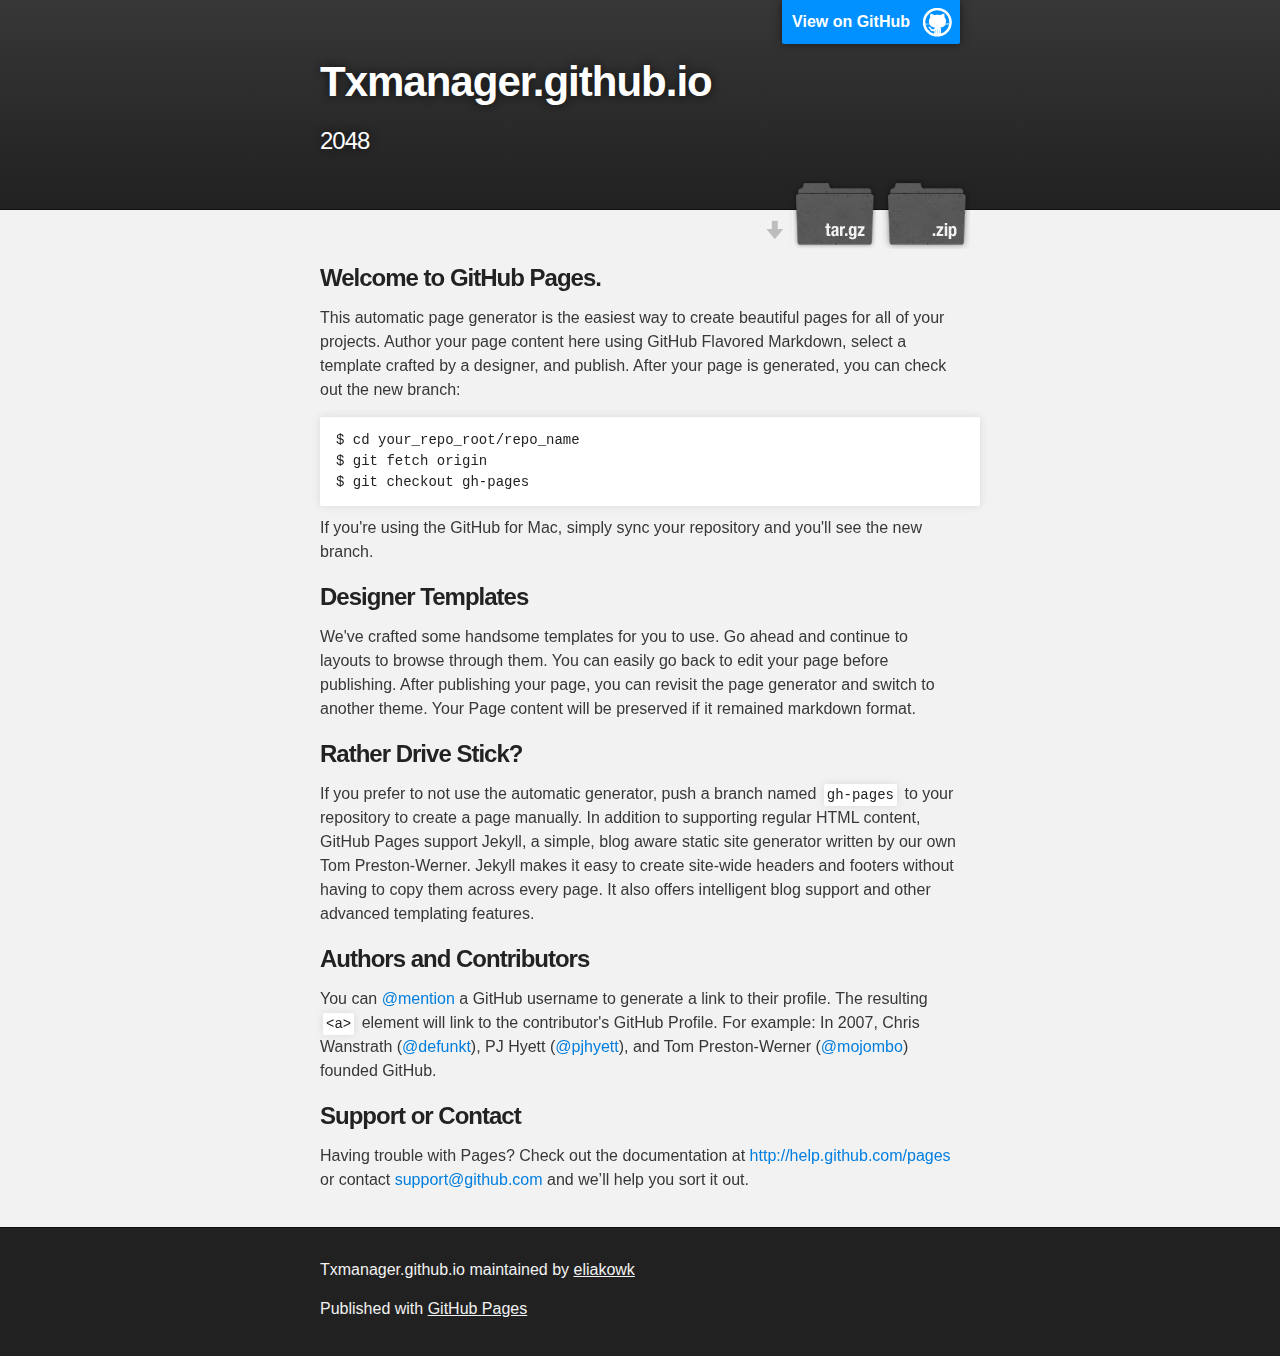
<file: index.html>
<!DOCTYPE html>
<html>

  <head>
    <meta charset='utf-8' />
    <meta http-equiv="X-UA-Compatible" content="chrome=1" />
    <meta name="description" content="Txmanager.github.io : 2048" />

    <link rel="stylesheet" type="text/css" media="screen" href="stylesheets/stylesheet.css">

    <title>Txmanager.github.io</title>
  </head>

  <body>

    <!-- HEADER -->
    <div id="header_wrap" class="outer">
        <header class="inner">
          <a id="forkme_banner" href="https://github.com/eliakowk/txmanager.github.io">View on GitHub</a>

          <h1 id="project_title">Txmanager.github.io</h1>
          <h2 id="project_tagline">2048</h2>

            <section id="downloads">
              <a class="zip_download_link" href="https://github.com/eliakowk/txmanager.github.io/zipball/master">Download this project as a .zip file</a>
              <a class="tar_download_link" href="https://github.com/eliakowk/txmanager.github.io/tarball/master">Download this project as a tar.gz file</a>
            </section>
        </header>
    </div>

    <!-- MAIN CONTENT -->
    <div id="main_content_wrap" class="outer">
      <section id="main_content" class="inner">
        <h3>
<a name="welcome-to-github-pages" class="anchor" href="#welcome-to-github-pages"><span class="octicon octicon-link"></span></a>Welcome to GitHub Pages.</h3>

<p>This automatic page generator is the easiest way to create beautiful pages for all of your projects. Author your page content here using GitHub Flavored Markdown, select a template crafted by a designer, and publish. After your page is generated, you can check out the new branch:</p>

<pre><code>$ cd your_repo_root/repo_name
$ git fetch origin
$ git checkout gh-pages
</code></pre>

<p>If you're using the GitHub for Mac, simply sync your repository and you'll see the new branch.</p>

<h3>
<a name="designer-templates" class="anchor" href="#designer-templates"><span class="octicon octicon-link"></span></a>Designer Templates</h3>

<p>We've crafted some handsome templates for you to use. Go ahead and continue to layouts to browse through them. You can easily go back to edit your page before publishing. After publishing your page, you can revisit the page generator and switch to another theme. Your Page content will be preserved if it remained markdown format.</p>

<h3>
<a name="rather-drive-stick" class="anchor" href="#rather-drive-stick"><span class="octicon octicon-link"></span></a>Rather Drive Stick?</h3>

<p>If you prefer to not use the automatic generator, push a branch named <code>gh-pages</code> to your repository to create a page manually. In addition to supporting regular HTML content, GitHub Pages support Jekyll, a simple, blog aware static site generator written by our own Tom Preston-Werner. Jekyll makes it easy to create site-wide headers and footers without having to copy them across every page. It also offers intelligent blog support and other advanced templating features.</p>

<h3>
<a name="authors-and-contributors" class="anchor" href="#authors-and-contributors"><span class="octicon octicon-link"></span></a>Authors and Contributors</h3>

<p>You can <a href="https://github.com/blog/821" class="user-mention">@mention</a> a GitHub username to generate a link to their profile. The resulting <code>&lt;a&gt;</code> element will link to the contributor's GitHub Profile. For example: In 2007, Chris Wanstrath (<a href="https://github.com/defunkt" class="user-mention">@defunkt</a>), PJ Hyett (<a href="https://github.com/pjhyett" class="user-mention">@pjhyett</a>), and Tom Preston-Werner (<a href="https://github.com/mojombo" class="user-mention">@mojombo</a>) founded GitHub.</p>

<h3>
<a name="support-or-contact" class="anchor" href="#support-or-contact"><span class="octicon octicon-link"></span></a>Support or Contact</h3>

<p>Having trouble with Pages? Check out the documentation at <a href="http://help.github.com/pages">http://help.github.com/pages</a> or contact <a href="mailto:support@github.com">support@github.com</a> and we’ll help you sort it out.</p>
      </section>
    </div>

    <!-- FOOTER  -->
    <div id="footer_wrap" class="outer">
      <footer class="inner">
        <p class="copyright">Txmanager.github.io maintained by <a href="https://github.com/eliakowk">eliakowk</a></p>
        <p>Published with <a href="http://pages.github.com">GitHub Pages</a></p>
      </footer>
    </div>

    

  </body>
</html>
</file>
<file: stylesheets/stylesheet.css>
/*******************************************************************************
Slate Theme for GitHub Pages
by Jason Costello, @jsncostello
*******************************************************************************/

@import url(pygment_trac.css);

/*******************************************************************************
MeyerWeb Reset
*******************************************************************************/

html, body, div, span, applet, object, iframe,
h1, h2, h3, h4, h5, h6, p, blockquote, pre,
a, abbr, acronym, address, big, cite, code,
del, dfn, em, img, ins, kbd, q, s, samp,
small, strike, strong, sub, sup, tt, var,
b, u, i, center,
dl, dt, dd, ol, ul, li,
fieldset, form, label, legend,
table, caption, tbody, tfoot, thead, tr, th, td,
article, aside, canvas, details, embed,
figure, figcaption, footer, header, hgroup,
menu, nav, output, ruby, section, summary,
time, mark, audio, video {
  margin: 0;
  padding: 0;
  border: 0;
  font: inherit;
  vertical-align: baseline;
}

/* HTML5 display-role reset for older browsers */
article, aside, details, figcaption, figure,
footer, header, hgroup, menu, nav, section {
  display: block;
}

ol, ul {
  list-style: none;
}

table {
  border-collapse: collapse;
  border-spacing: 0;
}

/*******************************************************************************
Theme Styles
*******************************************************************************/

body {
  box-sizing: border-box;
  color:#373737;
  background: #212121;
  font-size: 16px;
  font-family: 'Myriad Pro', Calibri, Helvetica, Arial, sans-serif;
  line-height: 1.5;
  -webkit-font-smoothing: antialiased;
}

h1, h2, h3, h4, h5, h6 {
  margin: 10px 0;
  font-weight: 700;
  color:#222222;
  font-family: 'Lucida Grande', 'Calibri', Helvetica, Arial, sans-serif;
  letter-spacing: -1px;
}

h1 {
  font-size: 36px;
  font-weight: 700;
}

h2 {
  padding-bottom: 10px;
  font-size: 32px;
  background: url('../images/bg_hr.png') repeat-x bottom;
}

h3 {
  font-size: 24px;
}

h4 {
  font-size: 21px;
}

h5 {
  font-size: 18px;
}

h6 {
  font-size: 16px;
}

p {
  margin: 10px 0 15px 0;
}

footer p {
  color: #f2f2f2;
}

a {
  text-decoration: none;
  color: #007edf;
  text-shadow: none;

  transition: color 0.5s ease;
  transition: text-shadow 0.5s ease;
  -webkit-transition: color 0.5s ease;
  -webkit-transition: text-shadow 0.5s ease;
  -moz-transition: color 0.5s ease;
  -moz-transition: text-shadow 0.5s ease;
  -o-transition: color 0.5s ease;
  -o-transition: text-shadow 0.5s ease;
  -ms-transition: color 0.5s ease;
  -ms-transition: text-shadow 0.5s ease;
}

a:hover, a:focus {text-decoration: underline;}

footer a {
  color: #F2F2F2;
  text-decoration: underline;
}

em {
  font-style: italic;
}

strong {
  font-weight: bold;
}

img {
  position: relative;
  margin: 0 auto;
  max-width: 739px;
  padding: 5px;
  margin: 10px 0 10px 0;
  border: 1px solid #ebebeb;

  box-shadow: 0 0 5px #ebebeb;
  -webkit-box-shadow: 0 0 5px #ebebeb;
  -moz-box-shadow: 0 0 5px #ebebeb;
  -o-box-shadow: 0 0 5px #ebebeb;
  -ms-box-shadow: 0 0 5px #ebebeb;
}

p img {
  display: inline;
  margin: 0;
  padding: 0;
  vertical-align: middle;
  text-align: center;
  border: none;
}

pre, code {
  width: 100%;
  color: #222;
  background-color: #fff;

  font-family: Monaco, "Bitstream Vera Sans Mono", "Lucida Console", Terminal, monospace;
  font-size: 14px;

  border-radius: 2px;
  -moz-border-radius: 2px;
  -webkit-border-radius: 2px;
}

pre {
  width: 100%;
  padding: 10px;
  box-shadow: 0 0 10px rgba(0,0,0,.1);
  overflow: auto;
}

code {
  padding: 3px;
  margin: 0 3px;
  box-shadow: 0 0 10px rgba(0,0,0,.1);
}

pre code {
  display: block;
  box-shadow: none;
}

blockquote {
  color: #666;
  margin-bottom: 20px;
  padding: 0 0 0 20px;
  border-left: 3px solid #bbb;
}


ul, ol, dl {
  margin-bottom: 15px
}

ul {
  list-style: inside;
  padding-left: 20px;
}

ol {
  list-style: decimal inside;
  padding-left: 20px;
}

dl dt {
  font-weight: bold;
}

dl dd {
  padding-left: 20px;
  font-style: italic;
}

dl p {
  padding-left: 20px;
  font-style: italic;
}

hr {
  height: 1px;
  margin-bottom: 5px;
  border: none;
  background: url('../images/bg_hr.png') repeat-x center;
}

table {
  border: 1px solid #373737;
  margin-bottom: 20px;
  text-align: left;
 }

th {
  font-family: 'Lucida Grande', 'Helvetica Neue', Helvetica, Arial, sans-serif;
  padding: 10px;
  background: #373737;
  color: #fff;
 }

td {
  padding: 10px;
  border: 1px solid #373737;
 }

form {
  background: #f2f2f2;
  padding: 20px;
}

/*******************************************************************************
Full-Width Styles
*******************************************************************************/

.outer {
  width: 100%;
}

.inner {
  position: relative;
  max-width: 640px;
  padding: 20px 10px;
  margin: 0 auto;
}

#forkme_banner {
  display: block;
  position: absolute;
  top:0;
  right: 10px;
  z-index: 10;
  padding: 10px 50px 10px 10px;
  color: #fff;
  background: url('../images/blacktocat.png') #0090ff no-repeat 95% 50%;
  font-weight: 700;
  box-shadow: 0 0 10px rgba(0,0,0,.5);
  border-bottom-left-radius: 2px;
  border-bottom-right-radius: 2px;
}

#header_wrap {
  background: #212121;
  background: -moz-linear-gradient(top, #373737, #212121);
  background: -webkit-linear-gradient(top, #373737, #212121);
  background: -ms-linear-gradient(top, #373737, #212121);
  background: -o-linear-gradient(top, #373737, #212121);
  background: linear-gradient(top, #373737, #212121);
}

#header_wrap .inner {
  padding: 50px 10px 30px 10px;
}

#project_title {
  margin: 0;
  color: #fff;
  font-size: 42px;
  font-weight: 700;
  text-shadow: #111 0px 0px 10px;
}

#project_tagline {
  color: #fff;
  font-size: 24px;
  font-weight: 300;
  background: none;
  text-shadow: #111 0px 0px 10px;
}

#downloads {
  position: absolute;
  width: 210px;
  z-index: 10;
  bottom: -40px;
  right: 0;
  height: 70px;
  background: url('../images/icon_download.png') no-repeat 0% 90%;
}

.zip_download_link {
  display: block;
  float: right;
  width: 90px;
  height:70px;
  text-indent: -5000px;
  overflow: hidden;
  background: url(../images/sprite_download.png) no-repeat bottom left;
}

.tar_download_link {
  display: block;
  float: right;
  width: 90px;
  height:70px;
  text-indent: -5000px;
  overflow: hidden;
  background: url(../images/sprite_download.png) no-repeat bottom right;
  margin-left: 10px;
}

.zip_download_link:hover {
  background: url(../images/sprite_download.png) no-repeat top left;
}

.tar_download_link:hover {
  background: url(../images/sprite_download.png) no-repeat top right;
}

#main_content_wrap {
  background: #f2f2f2;
  border-top: 1px solid #111;
  border-bottom: 1px solid #111;
}

#main_content {
  padding-top: 40px;
}

#footer_wrap {
  background: #212121;
}



/*******************************************************************************
Small Device Styles
*******************************************************************************/

@media screen and (max-width: 480px) {
  body {
    font-size:14px;
  }

  #downloads {
    display: none;
  }

  .inner {
    min-width: 320px;
    max-width: 480px;
  }

  #project_title {
  font-size: 32px;
  }

  h1 {
    font-size: 28px;
  }

  h2 {
    font-size: 24px;
  }

  h3 {
    font-size: 21px;
  }

  h4 {
    font-size: 18px;
  }

  h5 {
    font-size: 14px;
  }

  h6 {
    font-size: 12px;
  }

  code, pre {
    min-width: 320px;
    max-width: 480px;
    font-size: 11px;
  }

}
</file>
